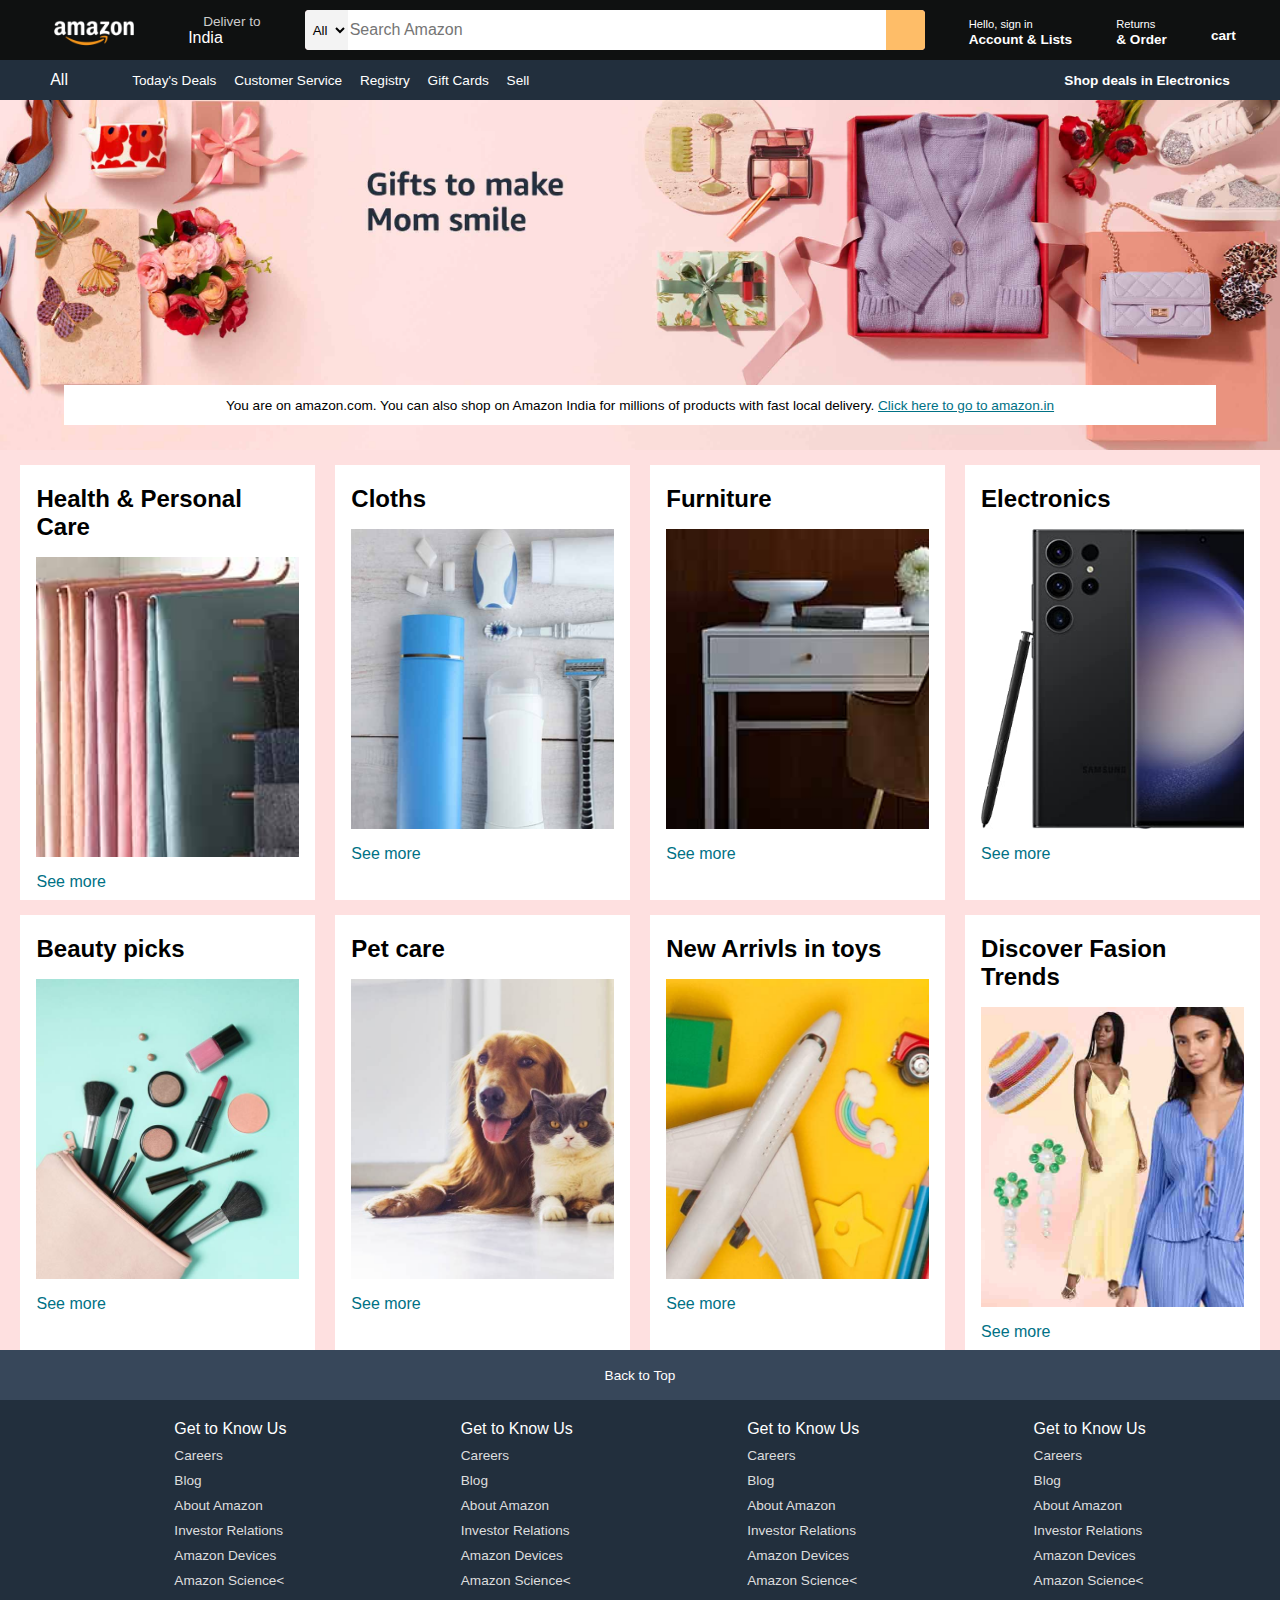
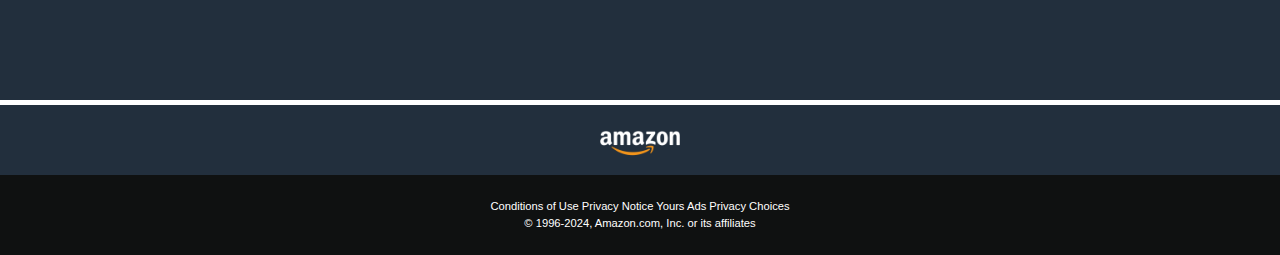
<file: index.html>
<!DOCTYPE html>
<html lang="en">
<head>
  <meta charset="UTF-8">
  <meta name="viewport" content="width=device-width, initial-scale=1.0">
  <title>Amazon</title>
  <link rel="stylesheet" href="https://cdnjs.cloudflare.com/ajax/libs/font-awesome/6.5.2/css/all.min.css" integrity="sha512-SnH5WK+bZxgPHs44uWIX+LLJAJ9/2PkPKZ5QiAj6Ta86w+fsb2TkcmfRyVX3pBnMFcV7oQPJkl9QevSCWr3W6A==" crossorigin="anonymous" referrerpolicy="no-referrer" />
  <link rel="stylesheet" href="style.css">
</head>
<body>
  <header>
    <div class="navbar">
      <div class="nav-logo border">
        <div class="logo"></div>
      </div>

      <div class="nav-address border">
        <p class="add-first">Deliver to</p>
        <div class="add-icon">
          <i class="fa-solid fa-location-dot"></i>
          <p class="add-sec">India</p>
        </div> 
      </div>
      
      <div class="nav-search">
        <select class="search-select">
          <option>All</option> 
        </select>
        <input placeholder="Search Amazon" class="search-input">
        <div class="search-icon">
          <i class="fa-solid fa-magnifying-glass"></i> 
        </div>
      </div>

      <div class="nav-signin border">
        <p><span>Hello, sign in</span></p>
        <p class="nav-sec"> Account & Lists</p>
      </div>

      <div class="nav-return border">
        <p><span>Returns</span></p>
        <p class="nav-sec">& Order</p>
      </div>
      <div class="nav-cart border">
        <i class="fa-solid fa-cart-shopping"></i>
        cart
      </div>
    </div>

    <div class="panel">
      <div class="panel-all">
        <i class="fa-solid fa-bars"></i>
        All
      </div>
      <div class="panel-ops">
        <p>Today's Deals</p>
        <p>Customer Service</p>
        <p>Registry</p>  
        <p>Gift Cards</p>  
        <p>Sell</p>
      </div>
      <div class="panel-deals">
        Shop deals in Electronics
      </div>
    </div>
  </header>

  <div class="hero-section">
    <div class="hero-msg">
      <p>You are on amazon.com. You can also shop on Amazon India for millions of products with fast local delivery. <a href="amazon.in"> Click here to go to amazon.in </a></p>
    </div>
  </div>

  <div class="shop-section">
    <div class="box">
      <div class="box-content">
        <h2>Health & Personal Care</h2>
        <div class="box-img" style="background-image: url('box1_image.jpg');">  
        </div>
        <p>See more</p>
      </div>
    </div>
    <div class="box">
      <div class="box-content">
        <h2>Cloths</h2>
        <div class="box-img" style="background-image: url('box2_image.jpg');">  
        </div>
        <p>See more</p>
      </div>
    </div>
    <div class="box">
      <div class="box-content">
        <h2>Furniture</h2>
        <div class="box-img" style="background-image: url('box3_image.jpg');">  
        </div>
        <p>See more</p>
      </div>
    </div>
    <div class="box">
      <div class="box-content">
        <h2>Electronics</h2>
        <div class="box-img" style="background-image: url('box4_image.jpg');">  
        </div>
        <p>See more</p>
      </div>
    </div>
    <div class="box">
      <div class="box-content">
        <h2>Beauty picks</h2>
        <div class="box-img" style="background-image: url('box5_image.jpg');">  
        </div>
        <p>See more</p>
      </div>
    </div>
    <div class="box">
      <div class="box-content">
        <h2>Pet care</h2>
        <div class="box-img" style="background-image: url('box6_image.jpg');">  
        </div>
        <p>See more</p>
      </div>
    </div>
    <div class="box">
      <div class="box-content">
        <h2>New Arrivls in toys</h2>
        <div class="box-img" style="background-image: url('box7_image.jpg');">  
        </div>
        <p>See more</p>
      </div>
    </div>
    <div class="box">
      <div class="box-content">
        <h2>Discover Fasion Trends </h2>
        <div class="box-img" style="background-image: url('box8_image.jpg');">  
        </div>
        <p>See more</p>
      </div>
    </div>
  </div>

  <footer>
    <div class="foot-panel1">
      Back to Top
    </div>

    <div class="foot-panel2">
      <ul>
        <p>Get to Know Us</p>
        <a>Careers</a>  
        <a>Blog</a>  
        <a>About Amazon</a>  
        <a>Investor Relations</a>  
        <a>Amazon Devices</a>
        <a>Amazon Science<</a>
      </ul>
      <ul>
        <p>Get to Know Us</p>
        <a>Careers</a>  
        <a>Blog</a>  
        <a>About Amazon</a>  
        <a>Investor Relations</a>  
        <a>Amazon Devices</a>
        <a>Amazon Science<</a>
      </ul>
      <ul>
        <p>Get to Know Us</p>
        <a>Careers</a>  
        <a>Blog</a>  
        <a>About Amazon</a>  
        <a>Investor Relations</a>  
        <a>Amazon Devices</a>
        <a>Amazon Science<</a>
      </ul>
      <ul>
        <p>Get to Know Us</p>
        <a>Careers</a>  
        <a>Blog</a>  
        <a>About Amazon</a>  
        <a>Investor Relations</a>  
        <a>Amazon Devices</a>
        <a>Amazon Science<</a>
      </ul>
    </div>

    <div class="foot-panel3">
      <div class="logo"></div>
    </div>

    <div class="foot-panel4">
      <div class="pages">
        <a >Conditions of Use</a>
        <a >Privacy Notice</a>
        <a >Yours Ads Privacy Choices</a>
      </div>
      <div class="copyright">© 1996-2024, Amazon.com, Inc. or its affiliates</div>
    </div>
  </footer>
</body>
</html>
</file>
<file: style.css>
*{
  margin: 0;
  font-family: Arial;
  border: border-box;
}

.navbar{
  height: 60px;
  background-color: #0f1111;
  color:white;
  display:flex;
  align-items: center;
  justify-content: space-evenly;
}

.nav-logo{
  height:50px;
  width: 100px;
}

.logo{
  background-image: url("amazon_logo.png");
  background-size: cover;
  height:50px;
  width:100%;
}

.border{
  border: 1.5 solid transparent;
}

.border:hover{
  border: 1.5px solid white;
}

/* box2 */

.add-first{
  color: #cccccc;
  font-size: 0.85rem;
  margin-left: 15px;
}

.add-sec{
  font-size: 1rem;
  margin-left: 3;
}

.add-icon{
  display: flex;
  align-items: center;
}

/* box3 */

.nav-search{
  display:flex;
  justify-content: space-evenly;
  background-color:pink;
  width: 620px;
  height: 40px;
  border-radius: 4px;
}

.search-select{
  background-color: #f3f3f3;
  width: 50px;
  text-align: center;
  border-top-left-radius : 4px;
  border-bottom-left-radius: 4px;
  border: none;
}

.search-input{
  width: 100%;
  font-size: 1rem;
  border: none;
}

.search-icon{
  width: 45px;
  display: flex;
  justify-content: center;
  align-items: center;
  font-size: 1.2rem;
  background-color: #febd68;
  border-top-right-radius : 4px;
  border-bottom-right-radius: 4px;
  color: #0f1111;
}

.nav-search:hover {
  border:2.2px solid #febd68;
}
/* box4 */

span{
  font-size: 0.7rem;
}
.nav-sec{
  font-size: 0.85rem;
  font-weight: 700;
}

/* box 6 */

.nav-cart i{
  font-size: 30px;
}
.nav-cart{
  font-size: 0.85rem;
  font-weight: 700;
}

/* panel */
.panel{
  height: 40px;
  background-color: #222f3d;
  display: flex;
  color: white;
  align-items: center;
  justify-content: space-evenly;

}

.panel-ops p{
  display:inline;
  margin-left: 14px;
}

.panel-ops{
  width: 70%;
  font-size: 0.85rem;
}

.panel-deals{
  font-size: .85rem;
  font-weight: 700;
}

/* hero-section */

.hero-section{
  background-image:url("hero_image.jpg") ;
  height: 350px;
  background-size: cover;
  display: flex;
  justify-content: center;
  align-items: flex-end;

}

.hero-msg {
  background-color: white;
  color: black;
  height: 40px;
  display: flex;
  align-items: center;
  justify-content: center;
  font-size: 0.85rem;
  width: 90%;
  margin-bottom: 25px;
}

.hero-msg a{
  color: #007185;

}

/* shop-section */
.shop-section {
  display: flex;
  flex-wrap: wrap;
  justify-content: space-evenly;
  background-color:#fee0e0;
}

.box{
  /* border: 2px solid black; */
  height: 400px;
  width: 23%;
  background-color: white;
  padding: 20px 0px 15px;
  margin-top: 15px;
}

.box-img{
  height: 300px; 
  background-size: cover;
  margin-top: 1rem;
  margin-bottom: 1rem; 

}

.box-content{
  margin-left: 1rem;
  margin-right: 1rem;
}

.box-content p{
  color: #007185;
}

/* footer */

.footer{
  margin: top 15px; ;
}

.foot-panel1{
  background-color: #37475a;
  color: white;
  height: 50px;
  display: flex;
  align-items: center;
  justify-content: center;
  font-size:0.85rem ;
}

.foot-panel2{
  background-color: #222f3d;
  color: white;
  height: 300px;
  display: flex;
  justify-content: space-evenly;
}

ul{
  margin-top:20px;
}

ul a{
  display:block ;
  font-size: 0.85rem;
  margin-top: 10px;
  color: #dddddd;
}

.foot-panel3{
  background-color:#222f3d ;
  color: white;
  border-top:5px solid white;
  height: 70px;
  display: flex;
  align-items: center;
  justify-content: center;

}

.logo{
  background-image: url("amazon_logo.png");
  background-size: cover;
  height:50px;
  width:100px;
}

.foot-panel4{
  background-color: #0f1111;
  color: white;
  height: 80px;
  font-size: 0.7rem;
  text-align: center;
}

.pages{
  padding-top:25px ;
}

.copyright{
  padding-top: 5px;

}
</file>
